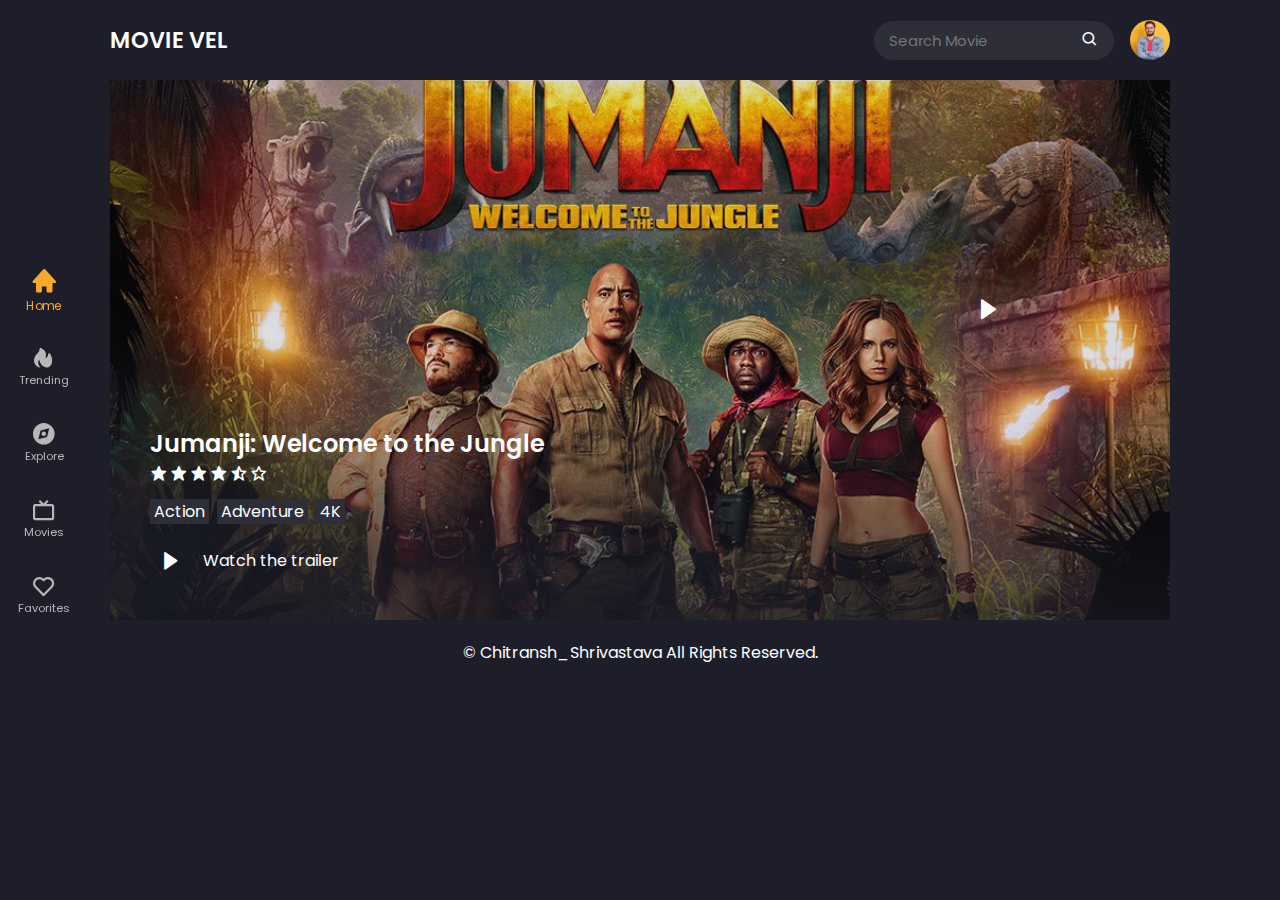
<file: play-page.html>
<!DOCTYPE html>
<html lang="en">
  <head>
    <meta charset="UTF-8" />
    <meta name="viewport" content="width=device-width, initial-scale=1.0" />
    <title>Jumanji: Welcome to the Jungle</title>
    <!-- link to css -->
    <link rel="stylesheet" href="style.css" />
    <!-- link your icon -->
    <link rel="shortcut icon" href="img/fav-icon.png" type="image/x-icon" />
    <!-- box icons -->
    <link
      href="https://unpkg.com/boxicons@2.1.4/css/boxicons.min.css"
      rel="stylesheet"
    />
  </head>
  <body>
    <!-- Header -->
    <header>
      <!-- nav -->
      <div class="nav container">
        <a href="index.html" class="logo"> Movie <span>Vel</span> </a>
        <!-- search box -->
        <div class="search-box">
          <input type="search" id="search-input" placeholder="Search Movie" />
          <i class="bx bx-search"></i>
        </div>
        <!-- user -->
        <a href="#" class="user">
          <img src="img/user.jpg" alt="" class="user-img" />
        </a>
        <!-- nav-bar -->
        <div class="navbar">
          <a href="index.html" class="nav-link nav-active">
            <i class="bx bxs-home"></i>
            <span class="nav-link-title">Home</span>
          </a>
          <a href="#trending" class="nav-link">
            <i class="bx bxs-hot"></i>
            <span class="nav-link-title">Trending</span>
          </a>
          <a href="#explore" class="nav-link">
            <i class="bx bxs-compass"></i>
            <span class="nav-link-title">Explore</span>
          </a>
          <a href="#movies" class="nav-link">
            <i class="bx bx-tv"></i>
            <span class="nav-link-title">Movies</span>
          </a>
          <a href="#favorites" class="nav-link">
            <i class="bx bx-heart"></i>
            <span class="nav-link-title">Favorites</span>
          </a>
        </div>
      </div>
    </header>

    <!-- play movie cointainer! -->
     <div class="play-container container">
        <!-- play image -->

        <img src="play-page/play-background.jpg" alt="" class="play-img">
        <!-- play text -->
         <div class="play-text">
            <h2>Jumanji: Welcome to the Jungle</h2>
            <!-- raiting -->
            <div class="rating">
                <i class='bx bxs-star' ></i>
                <i class='bx bxs-star' ></i>
                <i class='bx bxs-star' ></i>
                <i class='bx bxs-star' ></i>
                <i class='bx bxs-star-half' ></i>
                <i class='bx bx-star' ></i>
                <box-icon name='star-half' type='solid' ></box-icon>
            </div>
            <!-- tags -->
             <div class="tags">
                <span>Action</span>
                <span>Adventure</span>
                <span>4K</span>
             </div>
             <!-- Trailer Button -->
             <a href="#" class="watch-btn">
                <i class="bx bxs-right-arrow"></i>
                <span>Watch the trailer</span>
              </a>
         </div>
         <!-- play button -->
         <i class="bx bxs-right-arrow play-movie"></i>
         <!-- Video-Container -->
          <div class="video-container">
            <!-- video-box -->
             
          </div>
     </div>
    <!-- copy-rights -->
     <div class="copyright">
      <p>&#169; Chitransh_Shrivastava All Rights Reserved.</p>
     </div>

    <!-- link to js -->
    <script src="main.js"></script>
  </body>
</html>
</file>
<file: style.css>
@import url('https://fonts.googleapis.com/css2?family=Poppins:wght@400;500;600;700&display=swap');
*
{
    font-family: "Poppins", sans-serif;
    margin: 0;
    padding: 0;
    scroll-behavior: smooth;
    box-sizing: border-box;
    scroll-padding-top: 2rem;
}
/* some veriable */
:root{
    --primary-color: #ffb43a;
    --hover-color: hsl(37,94%,57%);
    --body-color: #1e1e2a;
    --container-color: #2d2e37;
    --text-color: #fcfeff
    /* --secondary-color: #6c757d; */
    /* --background-dark-color: #10121A;
    --background-dark-grey: #191D2B;
    --border-color: #2e344e;
    --background-light-color: #F1F1F1;
    --background-light-color-2: rgba(3, 127, 255, 0.3);
    --white-color: #FFF;
    --font-light-color: #a4acc4;
    --font-dark-color: #313131;
    --font-dark-color-2: #151515;
    --sidebar-dark-color: #191D2B;
    --scrollbar-bg-color: #383838;
    --scrollbar-thumb-color: #6b6b6b;
    --scrollbar-width: 12px; */
}

a{
    text-decoration: none;
}
li{
    list-style: none;
}
section{
    padding: 3rem 0 2rem;
}
img{
    width: 100%;
}
.bx{
    cursor: pointer;
}
body{
    background-color: var(--body-color);
    color: var(--text-color);
}
.container{
    max-width: 1060px;
    margin: auto;
    width: 100%;

}
header{
    position: fixed;
    top: 0;
    left: 0;
    width: 100%;
    background-color: var(--body-color);
    z-index: 100;
}
/* nav */
.nav{
    display: flex;
    justify-content: center;
    align-items: center;
    padding: 20px 0;
}
/* logo */
.logo{
    color: var(--text-color);
    font-size: 1.4rem;
    font-weight: 600;
    text-transform: uppercase;
    margin: 0 auto 0 0;
}
.logo span{
    color: var(--main-color);
}
/* search-box */
.search-box{
    position: relative;
    width: 100%;
    max-width: 240px;
    display: flex;
    align-items: center;
    column-gap: 0.7rem;
    padding: 8px 15px;
    background-color: var(--container-color);
    border-radius: 4rem;
    margin-right: 1rem;
}
.search-box .bx{
    font-size: 1.1rem;
}
.search-box .bx:hover{
    color: var(--main-color);
}
#search-input{
    width: 100%;
    border: none;
    outline: none;
    color: var(--text-color);
    background-color: transparent;
    font-size: 0.938rem;

}
/* user */
.user{
    display: flex;
}
.user-img{
    width: 40px;
    height: 40px;
    border-radius: 50%;
    object-fit: cover;
    object-position: center;
}
/* navbar */
.navbar{
    position: fixed;
    top: 30%;
    transform: translateY(-10);
    left: 18px;
    display: flex;
    flex-direction: column;
    row-gap: 2.1rem;
}
.nav-link{
    display: flex;
    flex-direction: column;
    align-items: center;
    color: #b7b7b7;   
}
.nav-link:hover{
    color: var(--text-color);
    transition:0.3s all linear;
 }
.nav-active{
    color: var(--hover-color);
    transition: 0.3s all linear;
    transform: scale(1.1);
}
.nav-link .bx{
    font-size: 1.6rem;
}
.nav-link-title{
    font-size: 0.7rem;
} 
/* home */
.home{
    position: relative;
    min-height: 470px;
    display: flex;
    align-items: center;
    margin-top: 5rem !important;
    border-radius: 0.5rem;
}
.home-img{
    position: absolute;
    width: 100%;
    height: 100%;
    z-index: -1;
    object-fit: cover;
    border-radius: 0.5rem;
}
.home-text{
    padding-left: 40px;
}
.home-title{
    font-size: 2rem;
    font-weight: 600;
}
.home-text{
    font-size: 0.938rem;
    margin: 10px 0 20px;
    color: var(--main-color);
}
.watch-btn{
    display: flex;
    align-items: center;
    column-gap: 0.8rem;
    color: var(--text-color);
}
.watch-btn .bx{
    font-size: 21px;
    background-color: var(--main-color);
    width: 40px;
    height: 40px;
    border-radius: 50%;
    display: flex;
    align-items: center;
    justify-content: center;

}
.watch-btn .bx:hover{
    background-color: var(--hover-color);
}
.watch-btn span{
    font-size: 1rem;
    font-weight: 400;
}
/* heading */
.heading{
    text-align: center;
    display: flex;
    justify-content: space-between;
    background-color: var(--container-color);
    padding: 8px 14px;
    border: 1px solid hsl(200 100% 99% / 5%);
    margin-bottom: 2rem;
}
.heading-title{
    font-size: 1.2rem;
    font-weight: 500;
}
.movie-box{
    position: relative;
    width: 100%;
    height: 380px;
    overflow: hidden;
}
.movie-box-img{
    width: 100%;
    height: 100%;
    object-fit: cover;
}
.movie-box .box-text{
    position: absolute;
    top: 0;
    left: 0;
    width: 100%;
    height: 100%;
    display: flex;
    flex-direction: column;
    justify-content: flex-end;
    padding: 14px;
    background: linear-gradient(8deg, 
    hsl(240 17% 14% / 74%) 14% ,
    hsl(240 17% 14% / 14%) 44% );
    overflow: hidden;
}
    
.movie-title{
    font-size: 1.1rem;
    font-weight: 500;
}
.movie-type{
    font-size: 0.938rem;
}
.play-btn{
 position: absolute;
 bottom: 0.8rem;
 right: 0.8rem;
    
}
/* swiper-btns */
.swiper-btn{
    display: flex;
}
.swiper-button-next,
.swiper-button-prev{
    position: static !important;
    margin: 0 0 0 10px !important;
}
.swiper-button-next::after,
.swiper-button-prev::after{
    color: var(--text-color);
    font-size: 18px !important;
    font-weight: 700;
}
/* movies */
.movie .heading{
    padding: 10px 14px;
}
.movies-content{
    display: grid;
    grid-template-columns: repeat(auto-fill, minmax(247px, 1fr));
    gap: 1.5rem;
}
.movies-content .movie-box:hover .movie-box-img{
    transform: scale(1.1);
    transition: 0.5s;
}
.next-page{
    display: flex;
    align-items: center;
    justify-content: center;
    margin-top: 2.5rem;
}
.next-btn{
    background: var(--main-color);
    padding: 12px 20px;
    color: var(--text-color);
    font-weight: 500;
}
.next-btn:hover{
    background: var(--hover-color);
    transition: .3s all linear;
}
/* Copy-rights */
.copyright{
    text-align: center;
    padding: 20px;
}
/* play-container */
.play-container{
    position: relative;
    min-height: 540px;
    margin-top: 5rem !important;
}
.play-img{
    position: absolute;
    width: 100%;
    height: 100%;
    object-fit: cover;
    object-position: center;
    z-index: -1;
}
.play-text{
    position: absolute;
    bottom: 0;
    left: 0;
    width: 100%;
    height: 100%;
    display: flex;
    flex-direction: column;
    justify-content: flex-end;
    padding: 40px;
    background: linear-gradient(8deg, 
    hsl(240 17% 14% / 74%) 14% ,
    hsl(240 17% 14% / 14%) 44% );
}
.play-text h2{
    font-size: 1.5rem;
    font-weight: 600;
}
.rating{
    display: flex;
    align-items: center;
    column-gap: 2px;
    font-size: 1.1rem;
    color: var(--main-color);
    margin-top: 4px;
}
.tags{
    display: flex;
    align-items: center;
    column-gap: 8px;
    margin: 1rem 0;
}
.tags span{
    background-color: var(--container-color);
    padding: 0 4px;
}
.play-movie{
position: absolute;
bottom: 18rem;
right: 10rem;
display: flex !important;
align-items: center;
justify-content: center;
width: 45px;
height: 45px;
border-radius: 50%;
background-color: var(--main-color);
font-size: 24px;
animation: alternate 2s linear infinite;
}
@keyframes alternate{
    0%{
        box-shadow: 0 0 0 0 rgb(255,180,58,0.7);
    }
    40%{
        box-shadow: 0 0 0 50px rgb(255,193,7,0);
    }
    80%{
        box-shadow: 0 0 0 50px rgb(255,193,7,0);
    }
    100%{
        box-shadow: 0 0 0 rgb(255,193,7,0);
    }
}
</file>
